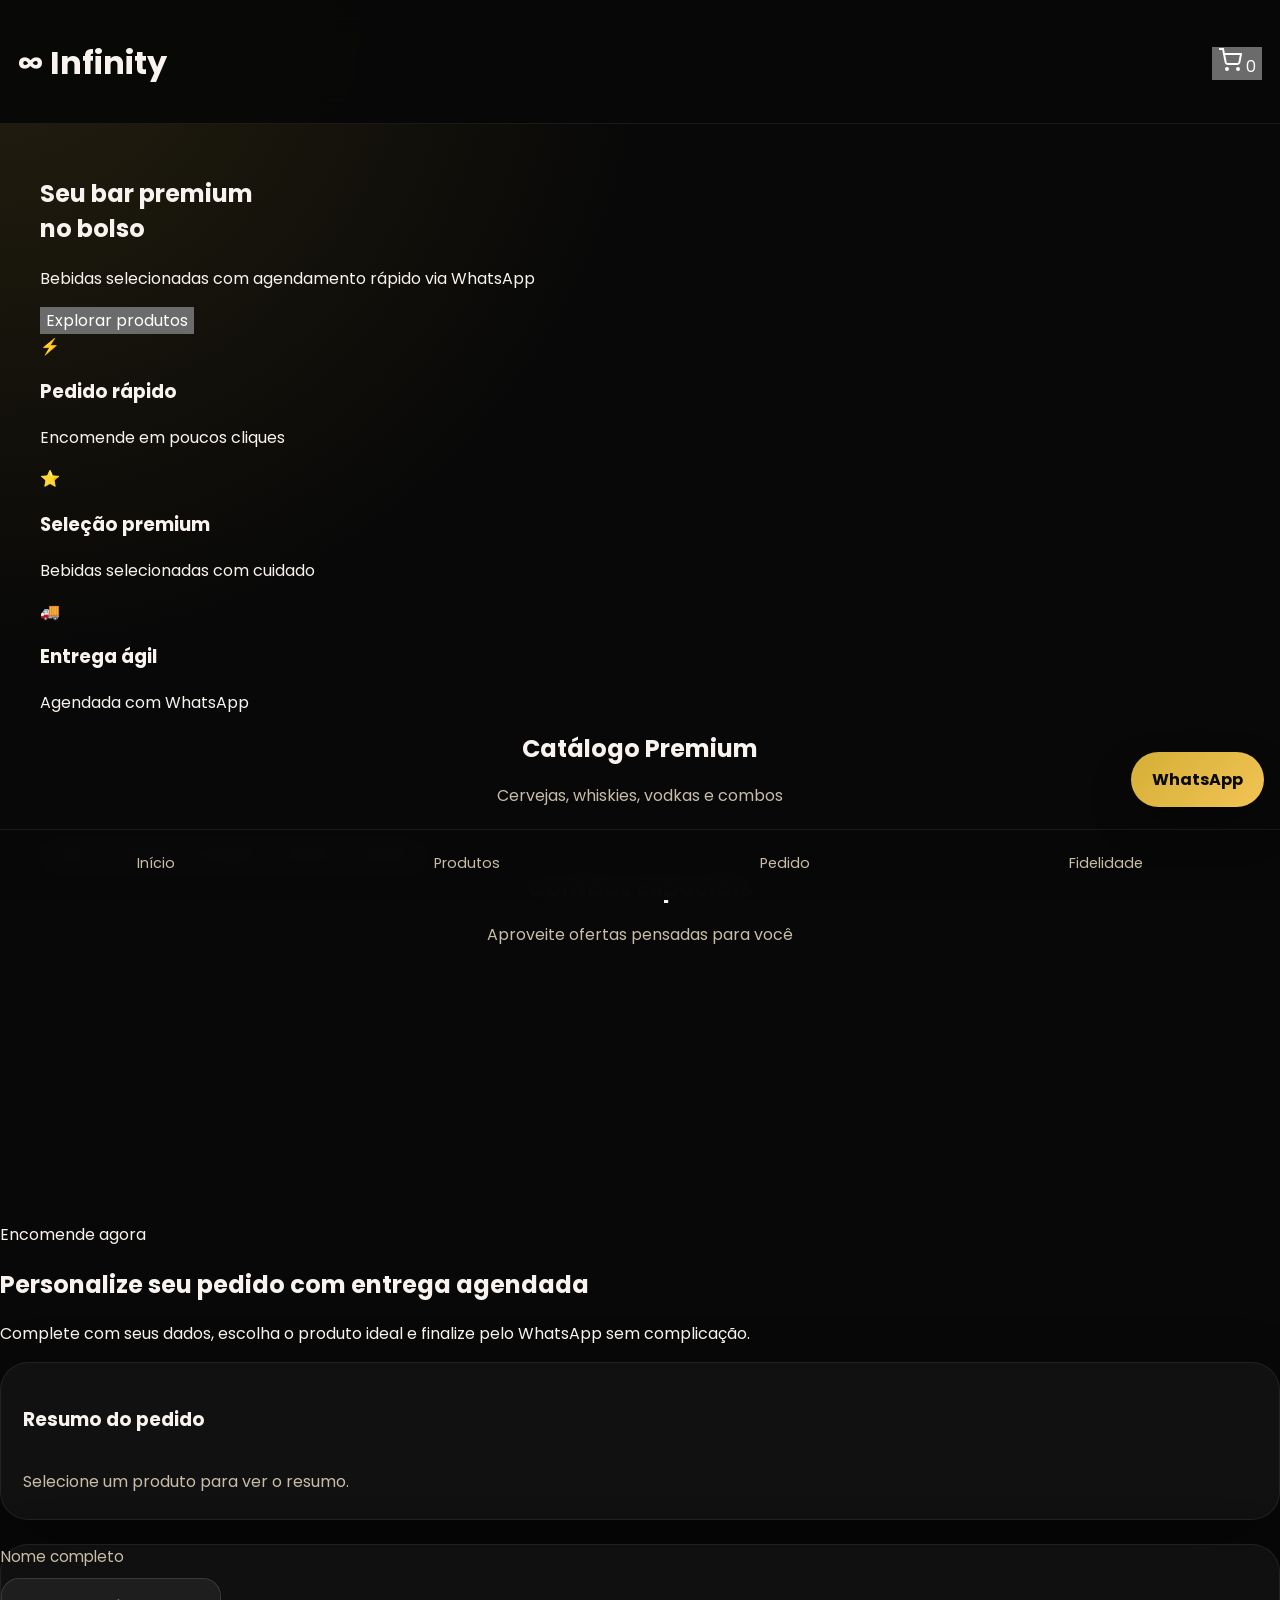
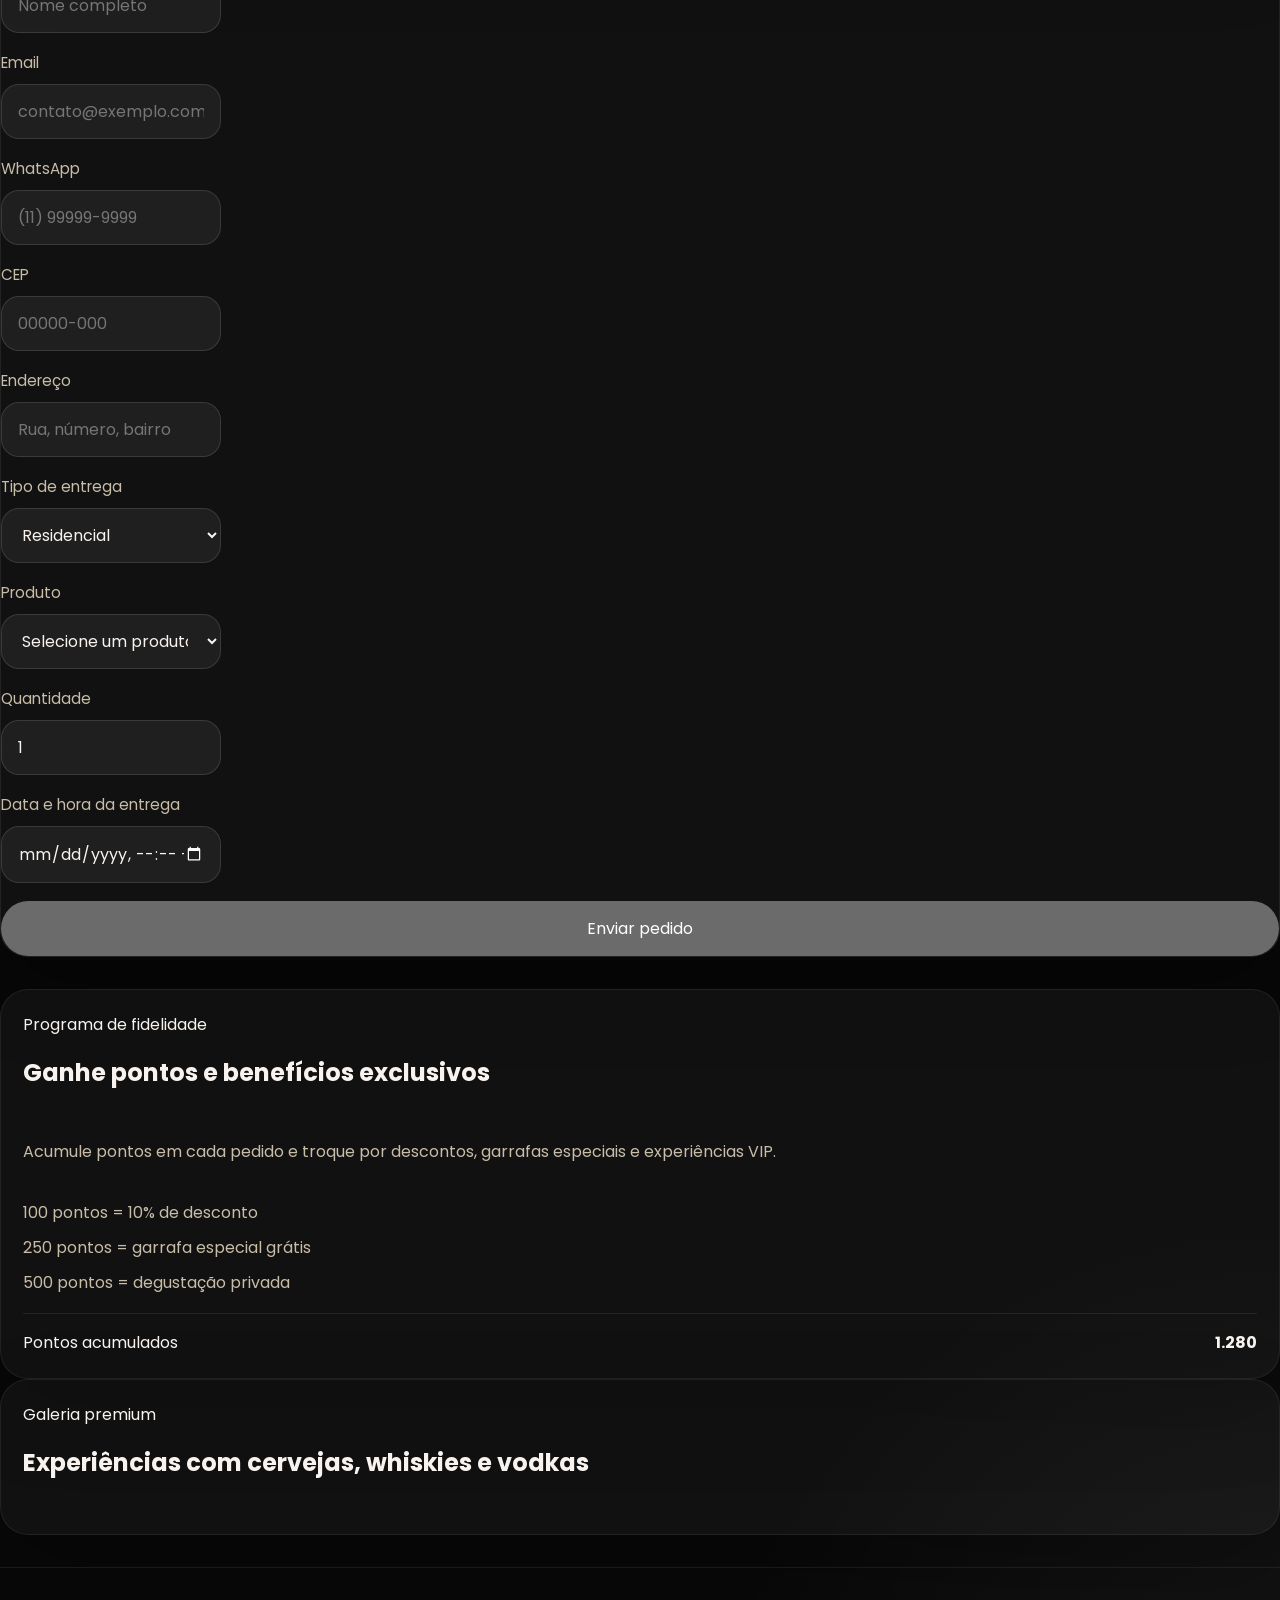
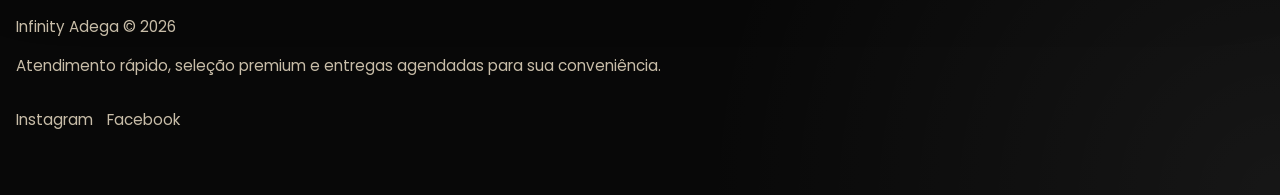
<file: index.html>
<!DOCTYPE html>
<html lang="pt-BR">
<head>
  <meta charset="UTF-8">
  <meta name="viewport" content="width=device-width, initial-scale=1.0, viewport-fit=cover, user-scalable=no">
  <meta name="description" content="Infinity Adega - APP premium de cervejas, whiskies e vodkas. Pedidos via WhatsApp com entrega agendada.">
  <meta name="theme-color" content="#1a1a1a">
  <meta name="mobile-web-app-capable" content="yes">
  <meta name="apple-mobile-web-app-capable" content="yes">
  <meta name="apple-mobile-web-app-status-bar-style" content="black-translucent">
  <meta name="apple-mobile-web-app-title" content="Infinity Adega">
  
  <link rel="preconnect" href="https://fonts.googleapis.com">
  <link rel="preconnect" href="https://fonts.gstatic.com" crossorigin>
  <link rel="apple-touch-icon" href="icons/icon-192.png">
  <link rel="icon" type="image/png" href="icons/icon-192.png">
  
  <title>Infinity Adega</title>
  <link href="https://fonts.googleapis.com/css2?family=Poppins:wght@300;400;500;600;700;800&display=swap" rel="stylesheet">
  <link rel="stylesheet" href="style.css">
  <link rel="manifest" href="manifest.json">
</head>
<body>
  <div class="app-container">
    <!-- HEADER FIXO -->
    <header class="app-header">
      <h1 class="app-logo">∞ Infinity</h1>
      <button class="icon-btn cart-btn" aria-label="Carrinho" title="Seu carrinho">
        <svg width="24" height="24" viewBox="0 0 24 24" fill="none" stroke="currentColor" stroke-width="2">
          <circle cx="9" cy="21" r="1"/>
          <circle cx="20" cy="21" r="1"/>
          <path d="M1 1h4l2.68 13.39a2 2 0 0 0 2 1.61h9.72a2 2 0 0 0 2-1.61L23 6H6"/>
        </svg>
        <span class="badge" id="cart-count">0</span>
      </button>
    </header>

    <!-- MAIN SCROLLÁVEL -->
    <main class="app-main">

      <!-- SEÇÃO HERO -->
      <section class="hero-banner">
        <div class="hero-content">
          <h2>Seu bar premium<br>no bolso</h2>
          <p>Bebidas selecionadas com agendamento rápido via WhatsApp</p>
          <button class="btn btn-primary" data-action="scroll-to" data-target="#produtos">Explorar produtos</button>
        </div>
      </section>

      <!-- SEÇÃO DE DESTAQUES -->
      <section class="features-section">
        <div class="feature-card">
          <div class="feature-icon">⚡</div>
          <h3>Pedido rápido</h3>
          <p>Encomende em poucos cliques</p>
        </div>
        <div class="feature-card">
          <div class="feature-icon">⭐</div>
          <h3>Seleção premium</h3>
          <p>Bebidas selecionadas com cuidado</p>
        </div>
        <div class="feature-card">
          <div class="feature-icon">🚚</div>
          <h3>Entrega ágil</h3>
          <p>Agendada com WhatsApp</p>
        </div>
      </section>

      <!-- SEÇÃO PRODUTOS -->
      <section class="products-section" id="produtos">
        <div class="section-header">
          <h2>Catálogo Premium</h2>
          <p>Cervejas, whiskies, vodkas e combos</p>
        </div>

        <!-- Filtros -->
        <div class="filter-bar">
          <button class="filter-btn active" data-filter="todos">Todos</button>
          <button class="filter-btn" data-filter="Cerveja">Cervejas</button>
          <button class="filter-btn" data-filter="Whisky">Whiskies</button>
          <button class="filter-btn" data-filter="Vodka">Vodkas</button>
          <button class="filter-btn" data-filter="Combo">Combos</button>
        </div>

        <!-- Grid de produtos -->
        <div class="products-grid" id="products-grid"></div>
      </section>

      <!-- SEÇÃO PROMOÇÕES -->
      <section class="promo-section">
        <div class="section-header">
          <h2>Combos Especiais</h2>
          <p>Aproveite ofertas pensadas para você</p>
        </div>
        <div class="promo-grid" id="promo-grid"></div>
      </section>

      <!-- ESPAÇAMENTO BOTTOM (para não ficar debaixo do bottom nav) -->
      <div class="spacer-bottom"></div>
    </main>

      <section class="section-split" id="encomenda">
        <div class="split-copy">
          <span class="eyebrow">Encomende agora</span>
          <h2>Personalize seu pedido com entrega agendada</h2>
          <p>Complete com seus dados, escolha o produto ideal e finalize pelo WhatsApp sem complicação.</p>

          <div class="order-summary card" id="order-summary">
            <h3>Resumo do pedido</h3>
            <p class="summary-empty">Selecione um produto para ver o resumo.</p>
            <div class="summary-details hidden">
              <p><strong>Produto:</strong> <span id="summary-product"></span></p>
              <p><strong>Quantidade:</strong> <span id="summary-quantity"></span></p>
              <p><strong>Preço unitário:</strong> <span id="summary-price"></span></p>
              <p><strong>Total:</strong> <span id="summary-total"></span></p>
            </div>
          </div>
        </div>

        <form class="order-form card" id="order-form" novalidate>
          <div class="form-row">
            <div class="form-group">
              <label for="clienteNome">Nome completo</label>
              <input id="clienteNome" name="clienteNome" type="text" placeholder="Nome completo" required>
            </div>
            <div class="form-group">
              <label for="clienteEmail">Email</label>
              <input id="clienteEmail" name="clienteEmail" type="email" placeholder="contato@exemplo.com" required>
            </div>
          </div>

          <div class="form-row">
            <div class="form-group">
              <label for="clienteWhatsApp">WhatsApp</label>
              <input id="clienteWhatsApp" name="clienteWhatsApp" type="tel" placeholder="(11) 99999-9999" required>
            </div>
            <div class="form-group">
              <label for="clienteCep">CEP</label>
              <input id="clienteCep" name="clienteCep" type="text" placeholder="00000-000" required>
            </div>
          </div>

          <div class="form-row">
            <div class="form-group">
              <label for="clienteEndereco">Endereço</label>
              <input id="clienteEndereco" name="clienteEndereco" type="text" placeholder="Rua, número, bairro" required>
            </div>
            <div class="form-group">
              <label for="tipoEntrega">Tipo de entrega</label>
              <select id="tipoEntrega" name="tipoEntrega" required>
                <option value="Residencial">Residencial</option>
                <option value="Comercial">Comercial</option>
                <option value="Retirada">Retirada na loja</option>
              </select>
            </div>
          </div>

          <div class="form-row">
            <div class="form-group">
              <label for="produtoSelect">Produto</label>
              <select id="produtoSelect" name="produtoSelect" required>
                <option value="">Selecione um produto</option>
              </select>
            </div>
            <div class="form-group">
              <label for="quantidade">Quantidade</label>
              <input id="quantidade" name="quantidade" type="number" min="1" value="1" required>
            </div>
          </div>

          <div class="form-group">
            <label for="dataEntrega">Data e hora da entrega</label>
            <input id="dataEntrega" name="dataEntrega" type="datetime-local" required>
          </div>

          <button type="submit" class="button button-primary">Enviar pedido</button>
        </form>
      </section>

      <section class="section-fidelidade" id="fidelidade">
        <div class="card loyalty-card">
          <span class="eyebrow">Programa de fidelidade</span>
          <h2>Ganhe pontos e benefícios exclusivos</h2>
          <p>Acumule pontos em cada pedido e troque por descontos, garrafas especiais e experiências VIP.</p>
          <ul>
            <li>100 pontos = 10% de desconto</li>
            <li>250 pontos = garrafa especial grátis</li>
            <li>500 pontos = degustação privada</li>
          </ul>
          <div class="loyalty-footer">
            <span>Pontos acumulados</span>
            <strong>1.280</strong>
          </div>
        </div>

        <div class="card gallery-preview" id="galeria">
          <span class="eyebrow">Galeria premium</span>
          <h2>Experiências com cervejas, whiskies e vodkas</h2>
          <div class="gallery-grid"></div>
        </div>
      </section>
    </main>

    <nav class="bottom-nav" aria-label="Navegação inferior">
      <a href="#hero-section" class="nav-item" aria-label="Ir para início">Início</a>
      <a href="#produtos" class="nav-item" aria-label="Ir para produtos">Produtos</a>
      <a href="#encomenda" class="nav-item" aria-label="Ir para pedido">Pedido</a>
      <a href="#fidelidade" class="nav-item" aria-label="Ir para fidelidade">Fidelidade</a>
    </nav>

    <footer class="site-footer">
      <div>
        <p>Infinity Adega © 2026</p>
        <p>Atendimento rápido, seleção premium e entregas agendadas para sua conveniência.</p>
      </div>
      <div class="social-links">
        <a href="#" aria-label="Instagram">Instagram</a>
        <a href="#" aria-label="Facebook">Facebook</a>
      </div>
    </footer>

    <button class="whatsapp-float" id="whatsappFloat" aria-label="Abrir WhatsApp">
      <span>WhatsApp</span>
    </button>
  </div>

  <div class="modal-overlay hidden" id="modalOverlay">
    <div class="modal card">
      <button class="modal-close" id="modalClose" aria-label="Fechar modal">×</button>
      <h3>Pedido pronto</h3>
      <p id="modalMessage"></p>
      <div class="modal-actions">
        <a id="modalWhatsappLink" class="button button-primary" target="_blank" rel="noreferrer">Abrir WhatsApp</a>
        <a id="modalCalendarLink" class="button button-secondary" target="_blank" rel="noreferrer">Adicionar ao Google Calendar</a>
      </div>
    </div>
  </div>

  <script src="produtos.js"></script>
  <script src="script.js"></script>
</body>
</html>
</file>
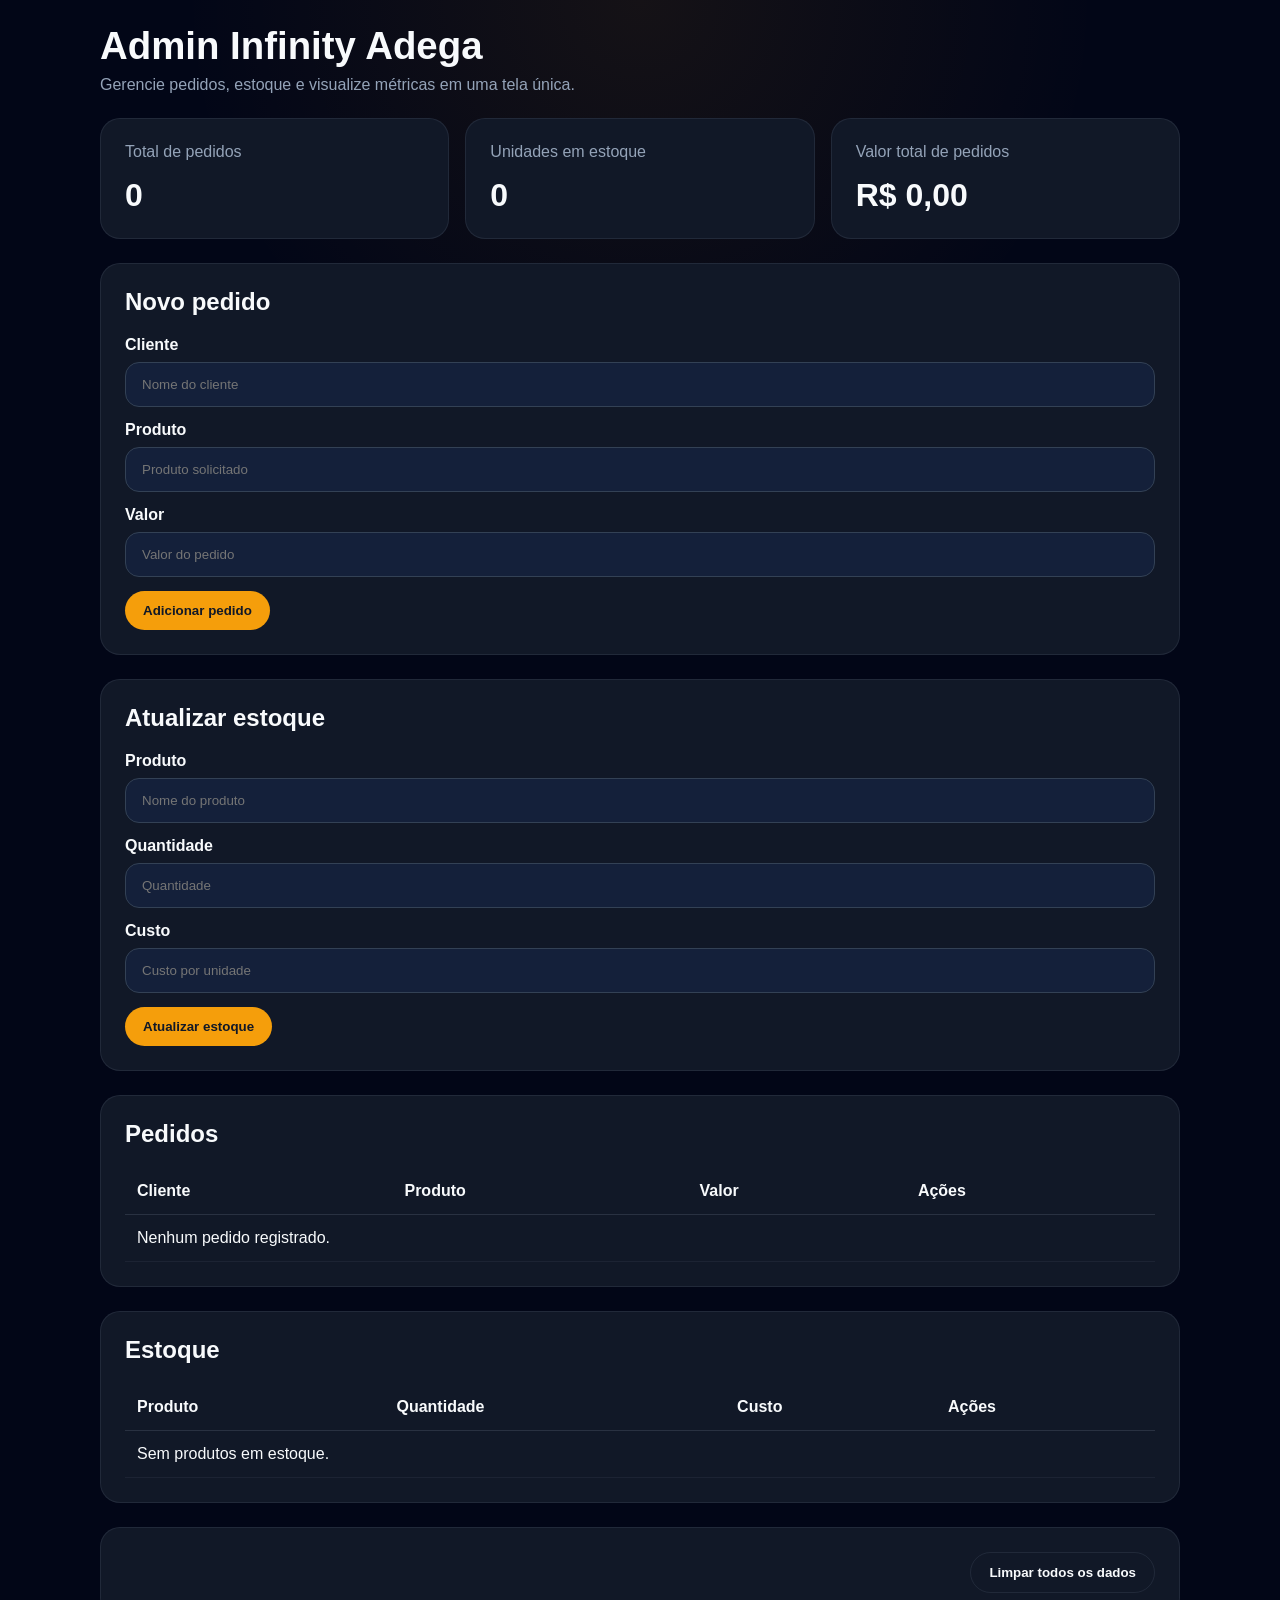
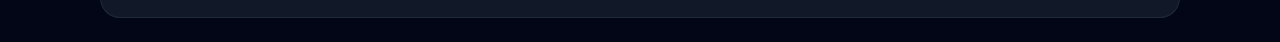
<file: admin/index.html>
<!DOCTYPE html>
<html lang="pt-BR">
<head>
  <meta charset="UTF-8">
  <meta name="viewport" content="width=device-width, initial-scale=1.0">
  <title>Painel Admin - Infinity Adega</title>
  <link rel="stylesheet" href="style.css">
</head>
<body>
  <main class="painel">
    <header class="painel-cabecalho">
      <h1>Admin Infinity Adega</h1>
      <p>Gerencie pedidos, estoque e visualize métricas em uma tela única.</p>
    </header>

    <section class="stats-grid">
      <article class="stat">
        <span>Total de pedidos</span>
        <strong id="totalPedidos">0</strong>
      </article>
      <article class="stat">
        <span>Unidades em estoque</span>
        <strong id="totalProdutos">0</strong>
      </article>
      <article class="stat">
        <span>Valor total de pedidos</span>
        <strong id="valorTotal">R$ 0,00</strong>
      </article>
    </section>

    <section class="cartao">
      <h2>Novo pedido</h2>
      <form id="formPedido">
        <label>
          Cliente
          <input name="cliente" type="text" placeholder="Nome do cliente" required />
        </label>
        <label>
          Produto
          <input name="produto" type="text" placeholder="Produto solicitado" required />
        </label>
        <label>
          Valor
          <input name="valor" type="number" step="0.01" placeholder="Valor do pedido" required />
        </label>
        <button type="submit">Adicionar pedido</button>
      </form>
    </section>

    <section class="cartao">
      <h2>Atualizar estoque</h2>
      <form id="formEstoque">
        <label>
          Produto
          <input name="produtoEstoque" type="text" placeholder="Nome do produto" required />
        </label>
        <label>
          Quantidade
          <input name="qtd" type="number" min="1" placeholder="Quantidade" required />
        </label>
        <label>
          Custo
          <input name="custo" type="number" step="0.01" min="0" placeholder="Custo por unidade" required />
        </label>
        <button type="submit">Atualizar estoque</button>
      </form>
    </section>

    <section class="cartao tabela-bloco">
      <h2>Pedidos</h2>
      <table>
        <thead>
          <tr><th>Cliente</th><th>Produto</th><th>Valor</th><th>Ações</th></tr>
        </thead>
        <tbody id="listaPedidos"></tbody>
      </table>
    </section>

    <section class="cartao tabela-bloco">
      <h2>Estoque</h2>
      <table>
        <thead>
          <tr><th>Produto</th><th>Quantidade</th><th>Custo</th><th>Ações</th></tr>
        </thead>
        <tbody id="listaEstoque"></tbody>
      </table>
    </section>

    <section class="cartao admin-actions">
      <button id="limparDadosBtn" type="button" class="secondary">Limpar todos os dados</button>
    </section>
  </main>
  <script src="app.js"></script>
</body>
</html>
</file>
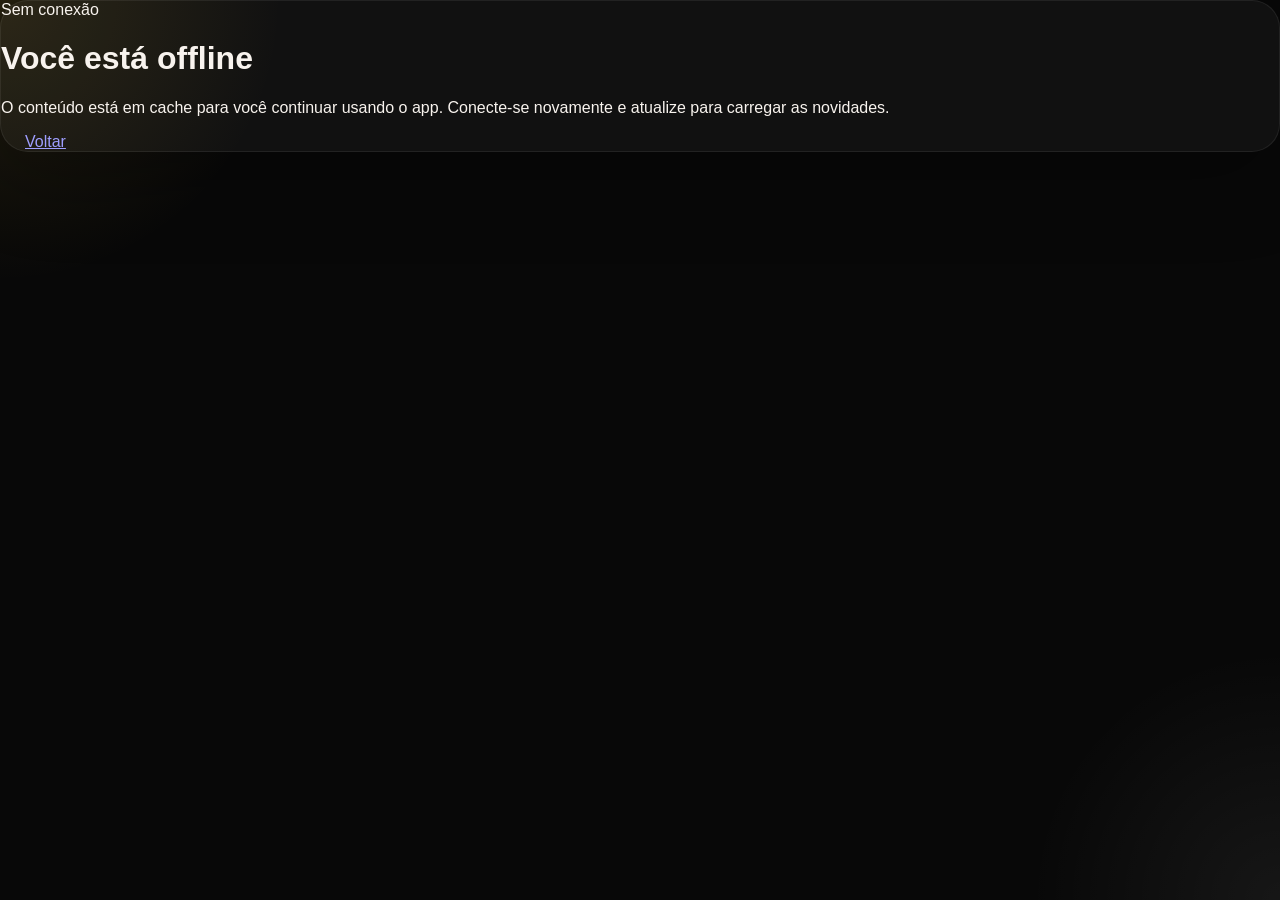
<file: offline.html>
<!DOCTYPE html>
<html lang="pt-BR">
<head>
  <meta charset="UTF-8">
  <meta name="viewport" content="width=device-width, initial-scale=1.0, viewport-fit=cover">
  <title>Sem conexão | Infinity Adega</title>
  <link rel="stylesheet" href="style.css">
</head>
<body class="offline-page">
  <main class="offline-panel card">
    <span class="eyebrow">Sem conexão</span>
    <h1>Você está offline</h1>
    <p>O conteúdo está em cache para você continuar usando o app. Conecte-se novamente e atualize para carregar as novidades.</p>
    <a href="index.html" class="button button-primary">Voltar</a>
  </main>
</body>
</html>
</file>
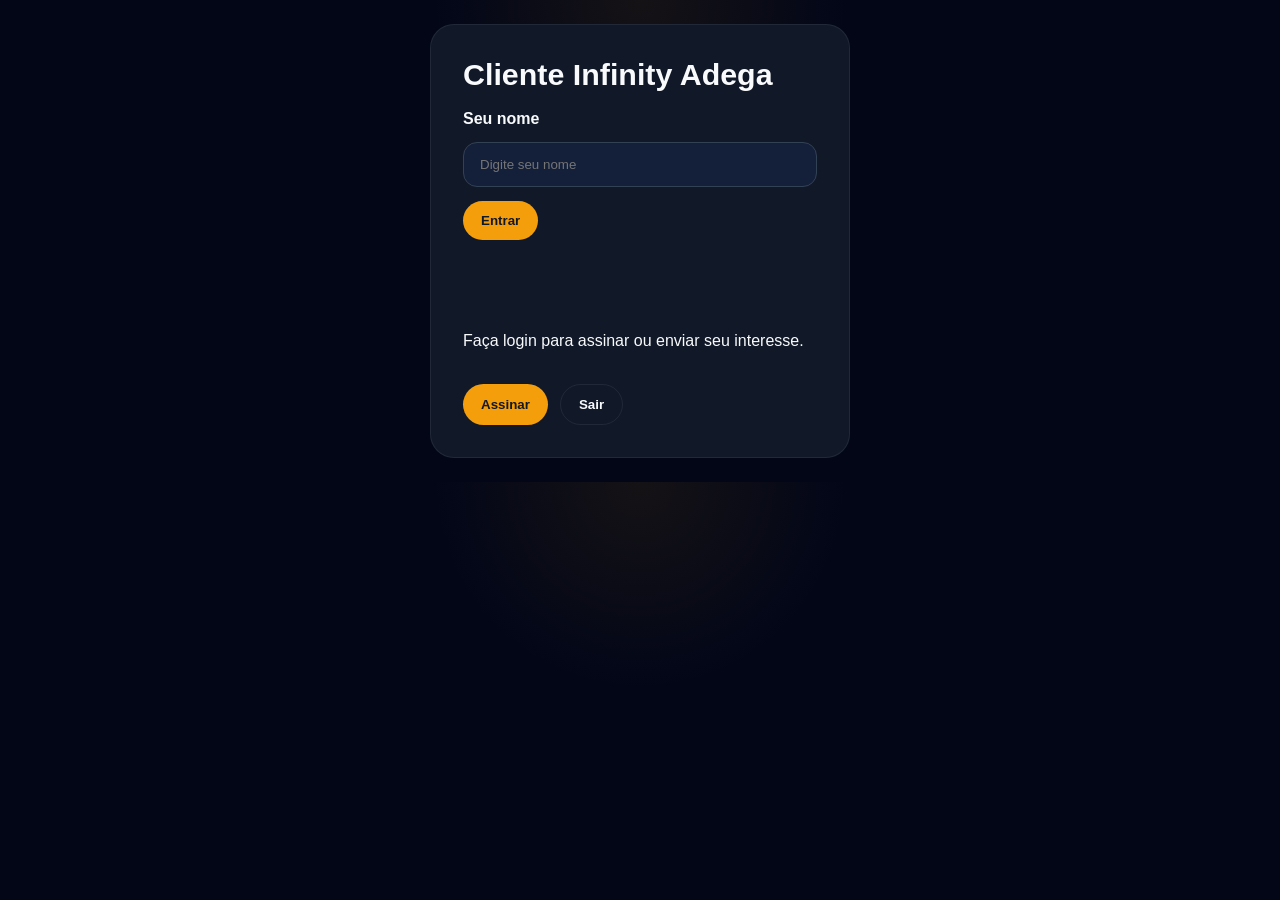
<file: admin/cliente.html>
<!DOCTYPE html>
<html lang="pt-BR">
<head>
  <meta charset="UTF-8">
  <meta name="viewport" content="width=device-width, initial-scale=1.0">
  <title>Cliente Infinity Adega</title>
  <link rel="stylesheet" href="style.css">
</head>
<body>
  <main class="cliente-card">
    <h1>Cliente Infinity Adega</h1>
    <form id="loginForm">
      <label for="nome">Seu nome</label>
      <input id="nome" name="nome" type="text" placeholder="Digite seu nome" required />
      <button type="submit">Entrar</button>
    </form>
    <h2 id="user"></h2>
    <p id="status">Faça login para assinar ou enviar seu interesse.</p>
    <div class="cliente-actions">
      <button id="assinarBtn" type="button">Assinar</button>
      <button id="logoutBtn" type="button" class="secondary">Sair</button>
    </div>
  </main>
  <script src="cliente.js"></script>
</body>
</html>
</file>
<file: style.css>
:root {
  color-scheme: dark;
  --bg: #080808;
  --surface: rgba(255, 255, 255, 0.06);
  --surface-strong: rgba(255, 255, 255, 0.1);
  --text: #f8f3ee;
  --muted: #c8bda8;
  --primary: #d4af37;
  --primary-soft: rgba(212, 175, 55, 0.18);
  --border: rgba(255, 255, 255, 0.1);
  --shadow: 0 32px 80px rgba(0, 0, 0, 0.24);
  --radius: 28px;
}

* {
  box-sizing: border-box;
}

html {
  scroll-behavior: smooth;
  scroll-padding-top: 90px;
}

body {
  margin: 0;
  min-height: 100vh;
  font-family: 'Poppins', sans-serif;
  color: var(--text);
  background: radial-gradient(circle at top left, rgba(212, 175, 55, 0.14), transparent 18%),
    radial-gradient(circle at bottom right, rgba(255, 255, 255, 0.06), transparent 16%),
    var(--bg);
}

button,
a,
input,
select {
  font: inherit;
}

button {
  border: none;
  cursor: pointer;
}

img {
  max-width: 100%;
  display: block;
}

.hidden {
  display: none !important;
}

.page-shell {
  min-height: 100vh;
  position: relative;
}

.app-header {
  position: sticky;
  top: 0;
  z-index: 50;
  display: flex;
  align-items: center;
  justify-content: space-between;
  gap: 16px;
  padding: 18px 18px 14px;
  background: rgba(8, 8, 8, 0.95);
  border-bottom: 1px solid rgba(255, 255, 255, 0.08);
  backdrop-filter: blur(16px);
}

.app-brand {
  display: flex;
  align-items: flex-end;
  gap: 10px;
}

.brand-mark {
  color: var(--primary);
  font-weight: 700;
  letter-spacing: 0.18em;
  font-size: 0.85rem;
}

.app-brand strong {
  font-size: 1.7rem;
  font-weight: 700;
}

.nav-toggle {
  display: none;
  width: 44px;
  height: 44px;
  border-radius: 18px;
  border: 1px solid rgba(255, 255, 255, 0.12);
  background: rgba(255, 255, 255, 0.04);
  display: grid;
  place-items: center;
}

.nav-toggle span {
  width: 20px;
  height: 2px;
  display: block;
  background: var(--text);
  border-radius: 999px;
  margin: 3px 0;
}

.site-nav {
  display: flex;
  align-items: center;
  gap: 22px;
}

.site-nav a {
  color: var(--muted);
  text-decoration: none;
  font-size: 0.95rem;
  transition: color 0.2s ease;
}

.site-nav a:hover,
.site-nav a:focus-visible {
  color: var(--primary);
}

.app-main {
  padding: 1rem 1rem 12rem;
}

.hero {
  position: relative;
  border-radius: 32px;
  overflow: hidden;
  min-height: 58vh;
  display: grid;
  place-items: center;
  padding: 3.5rem 1.5rem;
  text-align: center;
  background-image: linear-gradient(180deg, rgba(8, 8, 8, 0.72), rgba(8, 8, 8, 0.82)),
    url('https://images.unsplash.com/photo-1510626176961-4b127d3d5f7c?auto=format&fit=crop&w=1600&q=80');
  background-size: cover;
  background-position: center;
  box-shadow: var(--shadow);
}

.hero::after {
  content: '';
  position: absolute;
  inset: 0;
  background: radial-gradient(circle at top left, rgba(212, 175, 55, 0.18), transparent 24%);
}

.hero-copy {
  position: relative;
  z-index: 1;
  max-width: 720px;
}

.hero h1 {
  font-size: clamp(2.4rem, 5vw, 3.8rem);
  margin: 0;
  line-height: 1.02;
}

.hero p {
  margin: 1.5rem auto 0;
  max-width: 620px;
  color: var(--muted);
  font-size: 1rem;
  line-height: 1.8;
}

.hero-actions {
  margin-top: 2.5rem;
  display: flex;
  flex-wrap: wrap;
  justify-content: center;
  gap: 14px;
}

.button {
  padding: 15px 24px;
  border-radius: 999px;
  min-height: 50px;
}

.section-highlights {
  margin-top: 1.5rem;
  display: grid;
  gap: 1rem;
  grid-template-columns: repeat(auto-fit, minmax(200px, 1fr));
}

.highlight-card {
  background: rgba(255, 255, 255, 0.04);
  border: 1px solid rgba(255, 255, 255, 0.08);
  box-shadow: var(--shadow);
  padding: 1.6rem;
  border-radius: var(--radius);
  display: grid;
  gap: 0.8rem;
}

.highlight-card h2,
.hero h1,
.section-header h2,
.loyalty-card h2,
.gallery-preview h2,
.modal h3 {
  margin: 0;
}

.section-benefits,
.section-intro,
.section-promocoes,
.section-split,
.section-fidelidade {
  margin-top: 2rem;
  padding: 0;
}

.section-header {
  display: grid;
  gap: 16px;
  max-width: 780px;
  margin: 0 auto 32px;
  text-align: center;
}

.section-header p {
  margin: 0;
  color: var(--muted);
  font-size: 1rem;
  line-height: 1.8;
}

.section-toolbar,
.product-filter {
  display: flex;
  justify-content: flex-end;
  gap: 14px;
  align-items: center;
  flex-wrap: wrap;
  margin-bottom: 24px;
}

.section-toolbar label,
.product-filter label {
  color: var(--muted);
  font-size: 0.95rem;
}

.section-toolbar select,
.product-filter select,
.order-form input,
.order-form select {
  width: 100%;
  max-width: 220px;
  border-radius: 18px;
  border: 1px solid rgba(255, 255, 255, 0.12);
  background: rgba(255, 255, 255, 0.06);
  color: var(--text);
  padding: 14px 16px;
  outline: none;
}

.section-toolbar select:focus,
.product-filter select:focus,
.order-form input:focus,
.order-form select:focus {
  border-color: rgba(212, 175, 55, 0.7);
  box-shadow: 0 0 0 4px rgba(212, 175, 55, 0.14);
}

.produtos-grid,
.beneficios-grid,
.promocoes-grid,
.gallery-grid {
  display: grid;
  gap: 22px;
}

.produtos-grid,
.promocoes-grid {
  grid-template-columns: repeat(auto-fit, minmax(260px, 1fr));
}

.beneficios-grid {
  grid-template-columns: repeat(auto-fit, minmax(220px, 1fr));
}

.gallery-grid {
  grid-template-columns: repeat(2, minmax(0, 1fr));
}

.card {
  background: rgba(255, 255, 255, 0.04);
  border: 1px solid rgba(255, 255, 255, 0.07);
  box-shadow: var(--shadow);
  border-radius: var(--radius);
}

.beneficio,
.product-card,
.order-summary,
.loyalty-card,
.gallery-preview,
.modal,
.highlight-card {
  padding: 1.4rem;
}

.beneficio strong,
.product-card h3,
.gallery-preview h2,
.loyalty-card h2,
.modal h3 {
  margin: 0 0 0.85rem;
}

.beneficio p,
.product-card p,
.loyalty-card p {
  color: var(--muted);
  line-height: 1.8;
}

.product-card {
  display: grid;
  grid-template-rows: auto 1fr;
  border-radius: var(--radius);
  overflow: hidden;
}

.product-image {
  min-height: 220px;
  background-size: cover;
  background-position: center;
}

.product-content {
  display: grid;
  gap: 1rem;
}

.product-tag {
  display: inline-flex;
  padding: 0.55rem 0.9rem;
  border-radius: 999px;
  background: rgba(212, 175, 55, 0.12);
  color: var(--primary);
  font-size: 0.85rem;
  width: fit-content;
}

.product-price {
  display: flex;
  justify-content: space-between;
  align-items: center;
  gap: 1rem;
}

.product-price span {
  font-size: 1.05rem;
  font-weight: 700;
}

.btn-card {
  background: rgba(255, 255, 255, 0.08);
  color: var(--text);
  border: 1px solid rgba(255, 255, 255, 0.12);
  border-radius: 16px;
  padding: 12px 16px;
  font-weight: 700;
  transition: transform 0.2s ease, background 0.2s ease;
}

.btn-card:hover {
  transform: translateY(-2px);
  background: rgba(212, 175, 55, 0.16);
}

.order-form,
.loyalty-card,
.gallery-preview {
  display: grid;
  gap: 18px;
}

.order-form {
  margin-top: 1.5rem;
}

.form-row {
  display: grid;
  gap: 18px;
}

.form-group {
  display: grid;
  gap: 10px;
}

.form-group label {
  color: var(--muted);
  font-size: 0.95rem;
}

.order-form input,
.order-form select {
  width: 100%;
}

.order-summary {
  display: grid;
  gap: 16px;
}

.summary-details p,
.summary-empty {
  margin: 0;
  color: var(--muted);
  line-height: 1.75;
}

.loyalty-card ul {
  list-style: none;
  padding: 0;
  margin: 0;
  display: grid;
  gap: 10px;
}

.loyalty-card li {
  color: var(--muted);
}

.loyalty-footer {
  display: flex;
  justify-content: space-between;
  gap: 1rem;
  align-items: center;
  padding-top: 1rem;
  border-top: 1px solid rgba(255, 255, 255, 0.08);
}

.gallery-preview .gallery-grid {
  gap: 14px;
}

.gallery-item {
  min-height: 150px;
  border-radius: 22px;
  background-size: cover;
  background-position: center;
}

.modal-overlay {
  position: fixed;
  inset: 0;
  background: rgba(0, 0, 0, 0.72);
  display: flex;
  align-items: center;
  justify-content: center;
  padding: 1.5rem;
  z-index: 100;
}

.modal {
  width: min(560px, 100%);
  padding: 1.8rem;
  border-radius: 32px;
  background: rgba(10, 10, 10, 0.98);
  position: relative;
}

.modal-close {
  position: absolute;
  top: 18px;
  right: 18px;
  width: 40px;
  height: 40px;
  border-radius: 14px;
  background: rgba(255, 255, 255, 0.06);
  color: var(--text);
  font-size: 1.4rem;
  display: grid;
  place-items: center;
}

.modal-actions {
  display: grid;
  gap: 14px;
  margin-top: 1.4rem;
}

.whatsapp-float {
  position: fixed;
  right: 1rem;
  bottom: 5.8rem;
  z-index: 60;
  border-radius: 999px;
  background: linear-gradient(135deg, rgba(212, 175, 55, 1), rgba(255, 206, 89, 0.95));
  color: #0a0a0a;
  padding: 0.95rem 1.3rem;
  font-weight: 700;
  box-shadow: 0 20px 40px rgba(0, 0, 0, 0.25);
}

.bottom-nav {
  position: fixed;
  inset: auto 0 0;
  z-index: 45;
  display: flex;
  justify-content: space-around;
  gap: 2px;
  padding: 0.65rem 0.5rem 0.8rem;
  background: rgba(8, 8, 8, 0.98);
  border-top: 1px solid rgba(255, 255, 255, 0.08);
  backdrop-filter: blur(14px);
}

.nav-item {
  display: inline-flex;
  align-items: center;
  justify-content: center;
  padding: 0.8rem 1rem;
  border-radius: 16px;
  color: var(--muted);
  text-decoration: none;
  font-size: 0.9rem;
  transition: background 0.2s ease, color 0.2s ease;
}

.nav-item:hover,
.nav-item:focus-visible {
  color: var(--primary);
  background: rgba(212, 175, 55, 0.12);
}

.site-footer {
  margin-top: 2rem;
  padding: 2rem 1rem 4rem;
  display: grid;
  gap: 1rem;
  color: var(--muted);
  font-size: 0.95rem;
  border-top: 1px solid rgba(255, 255, 255, 0.07);
}

.social-links {
  display: flex;
  flex-wrap: wrap;
  gap: 14px;
}

.social-links a {
  color: var(--muted);
  text-decoration: none;
  transition: color 0.2s ease;
}

.social-links a:hover {
  color: var(--primary);
}

@media (min-width: 900px) {
  .app-main {
    padding: 2rem 2.5rem 13rem;
  }

  .site-nav {
    gap: 30px;
  }
}

@media (max-width: 860px) {
  .nav-toggle {
    display: grid;
  }

  .site-nav {
    position: absolute;
    top: 100%;
    right: 1rem;
    width: min(280px, calc(100vw - 2rem));
    flex-direction: column;
    align-items: flex-start;
    gap: 18px;
    padding: 18px;
    margin-top: 12px;
    background: rgba(10, 10, 10, 0.98);
    border: 1px solid rgba(255, 255, 255, 0.08);
    border-radius: 24px;
    opacity: 0;
    visibility: hidden;
    transform: translateY(-10px);
    pointer-events: none;
    transition: opacity 0.2s ease, transform 0.2s ease, visibility 0.2s ease;
  }

  .site-nav.open {
    opacity: 1;
    visibility: visible;
    transform: translateY(0);
    pointer-events: auto;
  }

  .site-nav a {
    width: 100%;
    padding: 0.8rem 0;
  }

  .hero {
    min-height: 58vh;
    padding: 2.5rem 1.4rem;
  }

  .produtos-grid,
  .promocoes-grid,
  .beneficios-grid,
  .gallery-grid {
    grid-template-columns: 1fr;
  }

  .gallery-grid {
    grid-template-columns: 1fr 1fr;
  }

  .form-row {
    display: grid;
  }
}

@media (max-width: 560px) {
  .hero {
    padding: 2rem 1rem;
  }

  .hero h1 {
    font-size: 2.6rem;
  }

  .bottom-nav {
    padding-bottom: 1rem;
  }

  .nav-item {
    padding: 0.9rem 0.9rem;
    font-size: 0.82rem;
  }
}
</file>
<file: admin/style.css>
* {
  box-sizing: border-box;
}

:root {
  color-scheme: dark;
  --bg: #020617;
  --surface: #111827;
  --surface-soft: #14203a;
  --text: #f8fafc;
  --muted: #94a3b8;
  --primary: #f59e0b;
  --primary-dark: #d97706;
  --border: rgba(148, 163, 184, 0.12);
}

html {
  scroll-behavior: smooth;
}

body {
  margin: 0;
  font-family: Arial, sans-serif;
  background: radial-gradient(circle at top, rgba(245, 158, 11, 0.08), transparent 26%), var(--bg);
  color: var(--text);
  padding: 24px;
}

.painel {
  max-width: 1080px;
  margin: 0 auto;
  display: grid;
  gap: 24px;
}

.painel-cabecalho h1 {
  margin: 0 0 8px;
  font-size: clamp(2rem, 3vw, 2.6rem);
}

.painel-cabecalho p {
  margin: 0;
  color: var(--muted);
}

.stats-grid {
  display: grid;
  gap: 16px;
  grid-template-columns: repeat(auto-fit, minmax(220px, 1fr));
}

.stat {
  background: var(--surface);
  border: 1px solid var(--border);
  border-radius: 20px;
  padding: 24px;
}

.stat span {
  display: block;
  margin-bottom: 16px;
  color: var(--muted);
}

.stat strong {
  font-size: 2rem;
  color: var(--text);
}

.cartao {
  background: var(--surface);
  border: 1px solid var(--border);
  border-radius: 20px;
  padding: 24px;
}

.cartao h2 {
  margin-top: 0;
}

form {
  display: grid;
  gap: 14px;
}

label {
  display: grid;
  gap: 8px;
  font-weight: 600;
  color: var(--text);
}

input {
  width: 100%;
  padding: 14px 16px;
  border-radius: 14px;
  border: 1px solid #334155;
  background: var(--surface-soft);
  color: var(--text);
}

button {
  width: fit-content;
  padding: 12px 18px;
  border-radius: 999px;
  border: none;
  background: var(--primary);
  color: #111827;
  font-weight: 700;
  cursor: pointer;
  transition: background 0.2s ease, transform 0.2s ease;
}

button.secondary,
.secondary-link {
  background: transparent;
  color: var(--text);
  border: 1px solid var(--border);
}

button:hover,
.secondary-link:hover {
  background: rgba(245, 158, 11, 0.16);
}

button:hover {
  background: var(--primary-dark);
  transform: translateY(-1px);
}

.remover-btn {
  background: rgba(220, 38, 38, 0.12);
  color: #f87171;
  border-radius: 999px;
  border: 1px solid rgba(248, 113, 113, 0.3);
}

.remover-btn:hover {
  background: rgba(220, 38, 38, 0.18);
}

table {
  width: 100%;
  border-collapse: collapse;
  margin-top: 16px;
  min-width: 600px;
}

thead th {
  text-align: left;
  padding: 14px 12px;
  color: var(--text);
  border-bottom: 1px solid rgba(148, 163, 184, 0.18);
}

tbody td {
  padding: 14px 12px;
  border-bottom: 1px solid rgba(148, 163, 184, 0.08);
}

.tabela-bloco {
  overflow-x: auto;
}

.admin-actions {
  text-align: right;
}

.cliente-card {
  max-width: 420px;
  margin: 0 auto;
  background: var(--surface);
  border: 1px solid var(--border);
  border-radius: 24px;
  padding: 32px;
  display: grid;
  gap: 18px;
}

.cliente-card h1 {
  margin: 0;
  font-size: 1.9rem;
}

.cliente-card form {
  display: grid;
  gap: 14px;
}

.cliente-card input {
  width: 100%;
}

.cliente-actions {
  display: flex;
  flex-wrap: wrap;
  gap: 12px;
}

@media (max-width: 720px) {
  body {
    padding: 16px;
  }

  .painel {
    gap: 20px;
  }
}

@media (max-width: 560px) {
  table {
    min-width: 100%;
  }
}
</file>
